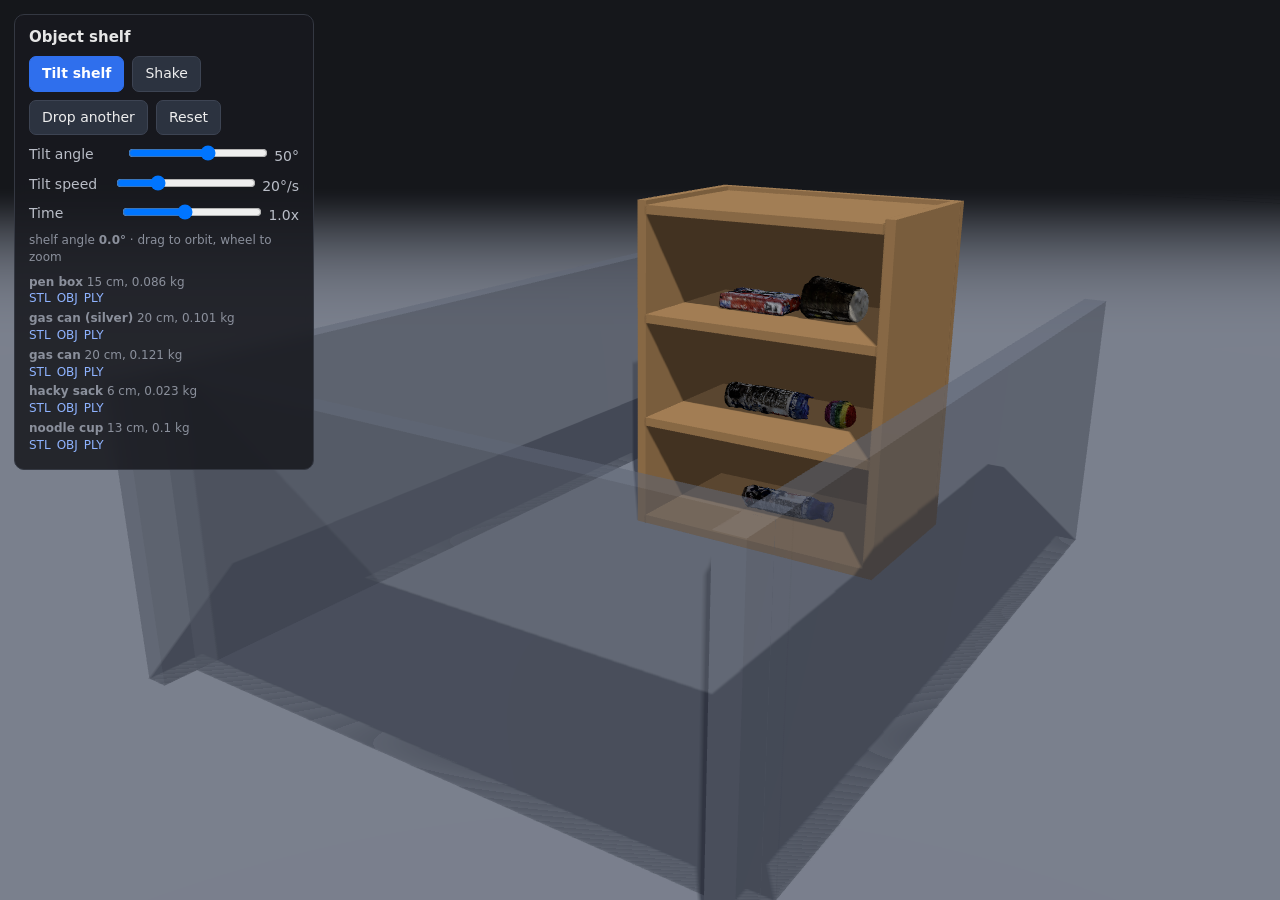
<file: physics/index.html>
<!doctype html>
<html lang="en">
<head>
<meta charset="utf-8">
<meta name="viewport" content="width=device-width, initial-scale=1">
<title>Object shelf</title>
<script type="importmap">{"imports": {"three": "./vendor/three.module.js"}}</script>
<style>
  html, body { margin: 0; height: 100%; background: #15171b; color: #e6e6e6; font: 14px/1.4 system-ui, sans-serif; overflow: hidden; }
  #view { position: fixed; inset: 0; width: 100%; height: 100%; }
  #ui { position: fixed; left: 14px; top: 14px; width: 270px; background: rgba(24,26,31,.88); border: 1px solid #343842;
        border-radius: 10px; padding: 12px 14px; backdrop-filter: blur(6px); }
  h1 { font-size: 15px; margin: 0 0 8px; font-weight: 650; }
  button { background: #2c3340; color: #eee; border: 1px solid #3d4453; border-radius: 7px; padding: 7px 12px; cursor: pointer; font: inherit; }
  button:hover { background: #374052; }
  button.primary { background: #2f6fed; border-color: #2f6fed; color: #fff; font-weight: 600; }
  button.primary:hover { background: #3f7df5; }
  button.on { background: #d4572f; border-color: #d4572f; color: #fff; }
  .row { display: flex; gap: 8px; flex-wrap: wrap; margin: 8px 0; }
  label { display: flex; justify-content: space-between; align-items: center; gap: 8px; margin: 6px 0; color: #b9bdc7; }
  input[type=range] { width: 140px; }
  .muted { color: #8b909c; font-size: 12px; }
  #angle { font-variant-numeric: tabular-nums; }
  #objs a { color: #8fb3ff; text-decoration: none; margin-right: 6px; }
  #objs div { margin: 3px 0; }
  #err { color: #ff8b8b; white-space: pre-wrap; }
</style>
</head>
<body>
<canvas id="view"></canvas>
<div id="ui">
  <h1>Object shelf</h1>
  <div class="row">
    <button id="tilt" class="primary">Tilt shelf</button>
    <button id="shake">Shake</button>
    <button id="drop">Drop another</button>
    <button id="reset">Reset</button>
  </div>
  <label>Tilt angle <span><input id="max" type="range" min="15" max="75" value="50"> <span id="maxv">50</span>&deg;</span></label>
  <label>Tilt speed <span><input id="spd" type="range" min="5" max="60" value="20"> <span id="spdv">20</span>&deg;/s</span></label>
  <label>Time <span><input id="ts" type="range" min="0.2" max="2" step="0.1" value="1"> <span id="tsv">1.0</span>x</span></label>
  <div class="muted">shelf angle <b id="angle">0.0&deg;</b> &middot; drag to orbit, wheel to zoom</div>
  <div id="objs" class="muted" style="margin-top:8px"></div>
  <div id="err"></div>
</div>
<script type="module" src="./app.js"></script>
</body>
</html>
</file>
